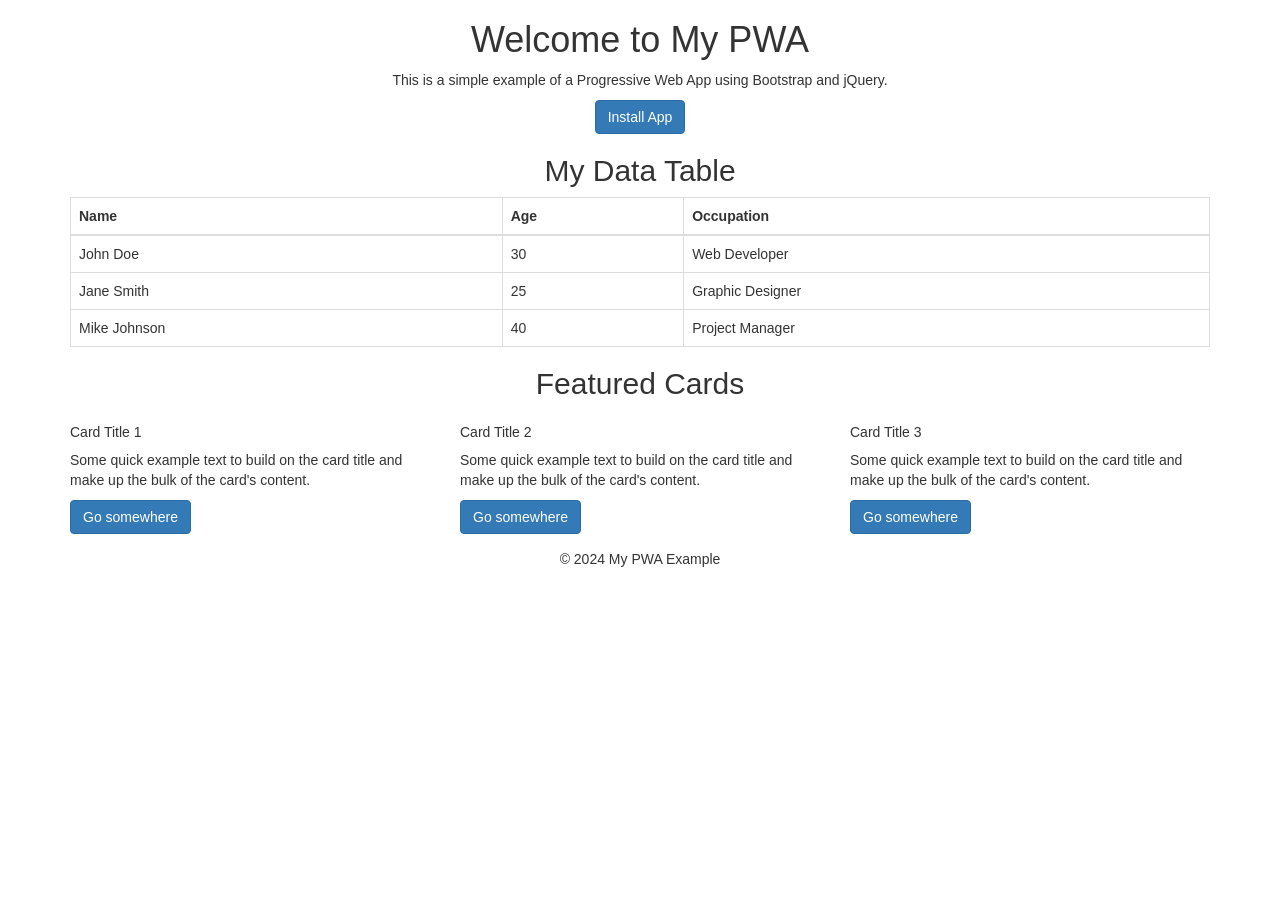
<file: index.html>
<!DOCTYPE html>
<html lang="en">

<head>
    <meta charset="UTF-8">
    <meta name="viewport" content="width=device-width, initial-scale=1.0">
    <link rel="stylesheet" href="https://maxcdn.bootstrapcdn.com/bootstrap/3.4.1/css/bootstrap.min.css">
    <script src="https://ajax.googleapis.com/ajax/libs/jquery/3.7.1/jquery.min.js"></script>
    <script src="https://maxcdn.bootstrapcdn.com/bootstrap/3.4.1/js/bootstrap.min.js"></script>
    <link rel="manifest" href="manifest.json">
    <title>My PWA Example</title>
    <style>
        .card {
            margin: 15px 0;
        }
    </style>
</head>

<body>
    <div class="container">
        <header class="text-center">
            <h1>Welcome to My PWA</h1>
            <p>This is a simple example of a Progressive Web App using Bootstrap and jQuery.</p>
        </header>
        
        <section class="text-center">
            <button id="installButton" class="btn btn-primary">Install App</button>
        </section>
        
        <section>
            <h2 class="text-center">My Data Table</h2>
            <table class="table table-bordered">
                <thead>
                    <tr>
                        <th>Name</th>
                        <th>Age</th>
                        <th>Occupation</th>
                    </tr>
                </thead>
                <tbody>
                    <tr>
                        <td>John Doe</td>
                        <td>30</td>
                        <td>Web Developer</td>
                    </tr>
                    <tr>
                        <td>Jane Smith</td>
                        <td>25</td>
                        <td>Graphic Designer</td>
                    </tr>
                    <tr>
                        <td>Mike Johnson</td>
                        <td>40</td>
                        <td>Project Manager</td>
                    </tr>
                </tbody>
            </table>
        </section>
        
        <section>
            <h2 class="text-center">Featured Cards</h2>
            <div class="row">
                <div class="col-sm-4">
                    <div class="card">
                        <div class="card-body">
                            <h5 class="card-title">Card Title 1</h5>
                            <p class="card-text">Some quick example text to build on the card title and make up the bulk of the card's content.</p>
                            <a href="#" class="btn btn-primary">Go somewhere</a>
                        </div>
                    </div>
                </div>
                <div class="col-sm-4">
                    <div class="card">
                        <div class="card-body">
                            <h5 class="card-title">Card Title 2</h5>
                            <p class="card-text">Some quick example text to build on the card title and make up the bulk of the card's content.</p>
                            <a href="#" class="btn btn-primary">Go somewhere</a>
                        </div>
                    </div>
                </div>
                <div class="col-sm-4">
                    <div class="card">
                        <div class="card-body">
                            <h5 class="card-title">Card Title 3</h5>
                            <p class="card-text">Some quick example text to build on the card title and make up the bulk of the card's content.</p>
                            <a href="#" class="btn btn-primary">Go somewhere</a>
                        </div>
                    </div>
                </div>
            </div>
        </section>
        
        <footer class="text-center">
            <p>&copy; 2024 My PWA Example</p>
        </footer>
    </div>

    <script>
        let deferredPrompt;

        window.addEventListener('beforeinstallprompt', (e) => {
            e.preventDefault();
            deferredPrompt = e;
            document.getElementById('installButton').style.display = 'block';
        });

        document.getElementById('installButton').addEventListener('click', () => {
            document.getElementById('installButton').style.display = 'none';
            deferredPrompt.prompt();
            deferredPrompt.userChoice.then((choiceResult) => {
                if (choiceResult.outcome === 'accepted') {
                    console.log('User accepted the A2HS prompt');
                } else {
                    console.log('User dismissed the A2HS prompt');
                }
                deferredPrompt = null;
            });
        });

        if ('serviceWorker' in navigator) {
            window.addEventListener('load', () => {
                navigator.serviceWorker.register('sw.js')
                    .then(registration => {
                        console.log('Service Worker registered with scope:', registration.scope);
                    })
                    .catch(error => {
                        console.log('Service Worker registration failed:', error);
                    });
            });
        }
    </script>
</body>

</html>
</file>
